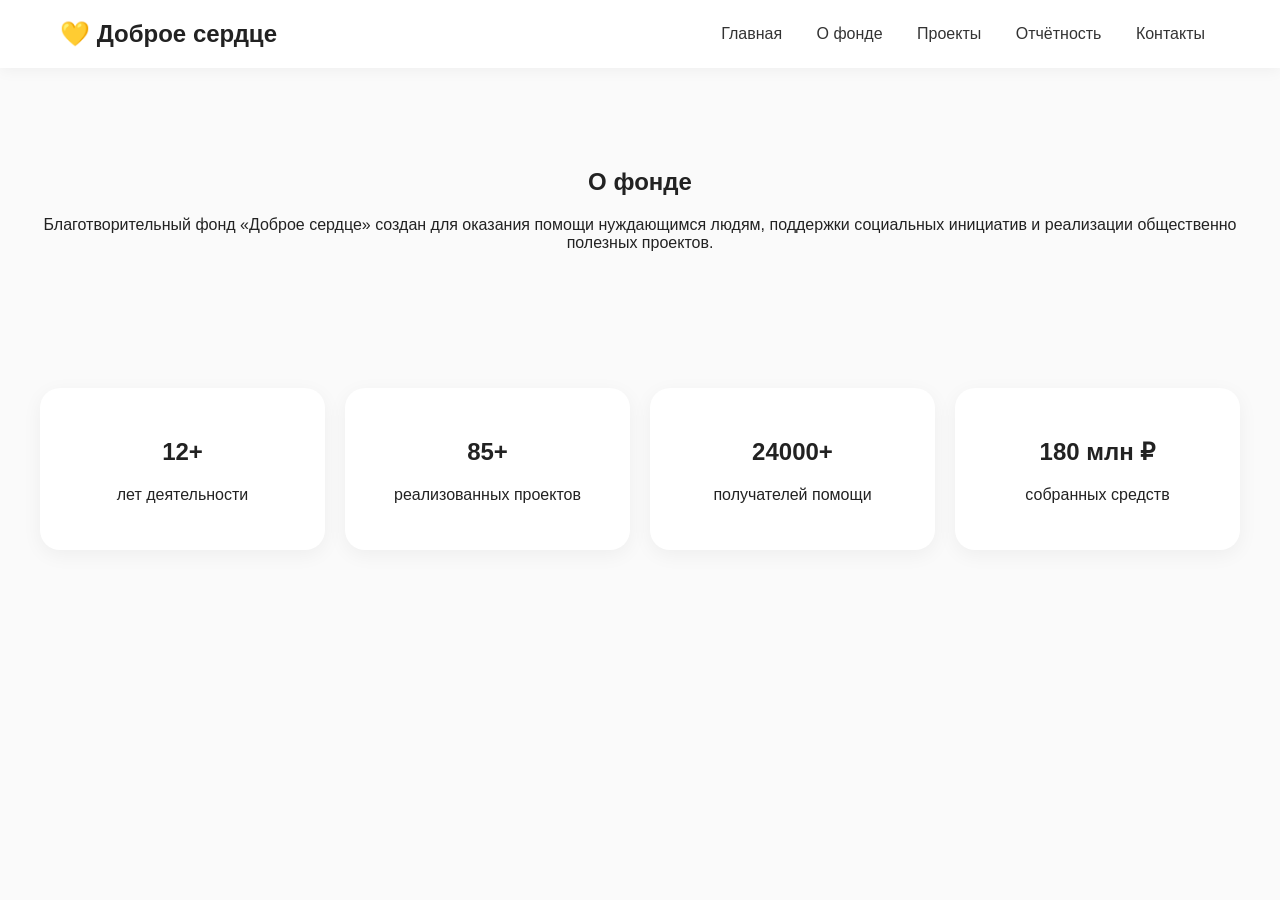
<file: about.html>
<!DOCTYPE html>
<html lang="ru">
<head>
<meta charset="UTF-8">
<title>О фонде</title>
<link rel="stylesheet" href="style.css">
</head>
<body>

<header>
<div class="logo">💛 Доброе сердце</div>

<nav>
<a href="index.html">Главная</a>
<a href="about.html">О фонде</a>
<a href="projects.html">Проекты</a>
<a href="reports.html">Отчётность</a>
<a href="contacts.html">Контакты</a>
</nav>
</header>

<section class="page-banner">
<h1>О фонде</h1>

<p>
Благотворительный фонд «Доброе сердце»
создан для оказания помощи нуждающимся людям,
поддержки социальных инициатив и реализации
общественно полезных проектов.
</p>
</section>

<section class="stats">

<div class="card">
<h2>12+</h2>
<p>лет деятельности</p>
</div>

<div class="card">
<h2>85+</h2>
<p>реализованных проектов</p>
</div>

<div class="card">
<h2>24000+</h2>
<p>получателей помощи</p>
</div>

<div class="card">
<h2>180 млн ₽</h2>
<p>собранных средств</p>
</div>

</section>

</body>
</html>
</file>
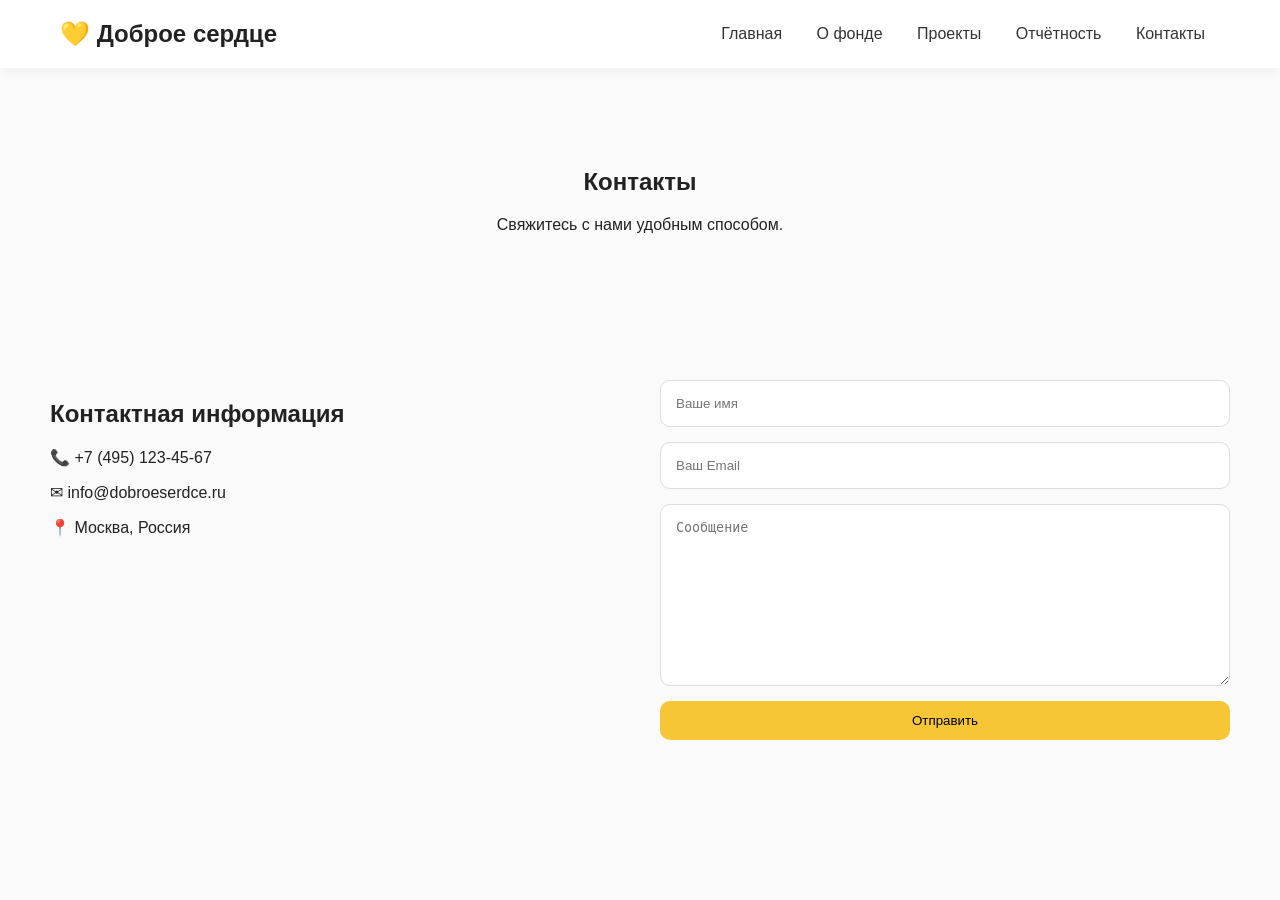
<file: contacts.html>
<!DOCTYPE html>
<html lang="ru">
<head>
<meta charset="UTF-8">
<title>Контакты</title>
<link rel="stylesheet" href="style.css">
</head>
<body>

<header>
<div class="logo">💛 Доброе сердце</div>

<nav>
<a href="index.html">Главная</a>
<a href="about.html">О фонде</a>
<a href="projects.html">Проекты</a>
<a href="reports.html">Отчётность</a>
<a href="contacts.html">Контакты</a>
</nav>
</header>

<section class="page-banner">
<h1>Контакты</h1>
<p>Свяжитесь с нами удобным способом.</p>
</section>

<section class="contacts">

<div class="contact-info">
<h2>Контактная информация</h2>

<p>📞 +7 (495) 123-45-67</p>
<p>✉ info@dobroeserdce.ru</p>
<p>📍 Москва, Россия</p>
</div>

<form class="contact-form">

<input type="text" placeholder="Ваше имя">

<input type="email" placeholder="Ваш Email">

<textarea placeholder="Сообщение"></textarea>

<button class="btn">
Отправить
</button>

</form>

</section>

<script src="script.js"></script>

</body>
</html>
</file>
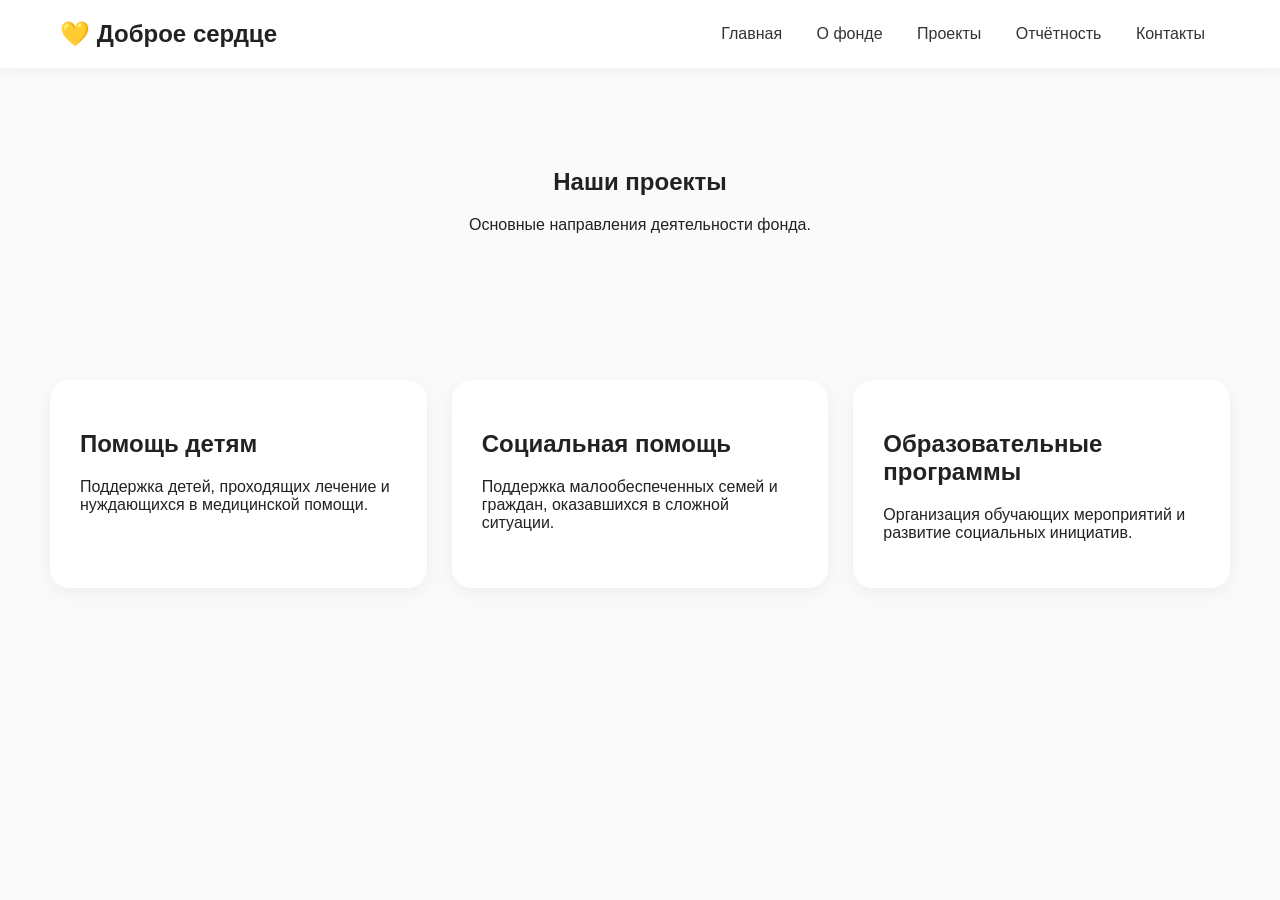
<file: projects.html>
<!DOCTYPE html>
<html lang="ru">
<head>
<meta charset="UTF-8">
<title>Проекты</title>
<link rel="stylesheet" href="style.css">
</head>
<body>

<header>
<div class="logo">💛 Доброе сердце</div>

<nav>
<a href="index.html">Главная</a>
<a href="about.html">О фонде</a>
<a href="projects.html">Проекты</a>
<a href="reports.html">Отчётность</a>
<a href="contacts.html">Контакты</a>
</nav>
</header>

<section class="page-banner">
<h1>Наши проекты</h1>
<p>Основные направления деятельности фонда.</p>
</section>

<section class="projects">

<div class="project-card">
<h2>Помощь детям</h2>
<p>
Поддержка детей, проходящих лечение
и нуждающихся в медицинской помощи.
</p>
</div>

<div class="project-card">
<h2>Социальная помощь</h2>
<p>
Поддержка малообеспеченных семей
и граждан, оказавшихся в сложной ситуации.
</p>
</div>

<div class="project-card">
<h2>Образовательные программы</h2>
<p>
Организация обучающих мероприятий
и развитие социальных инициатив.
</p>
</div>

</section>

</body>
</html>
</file>
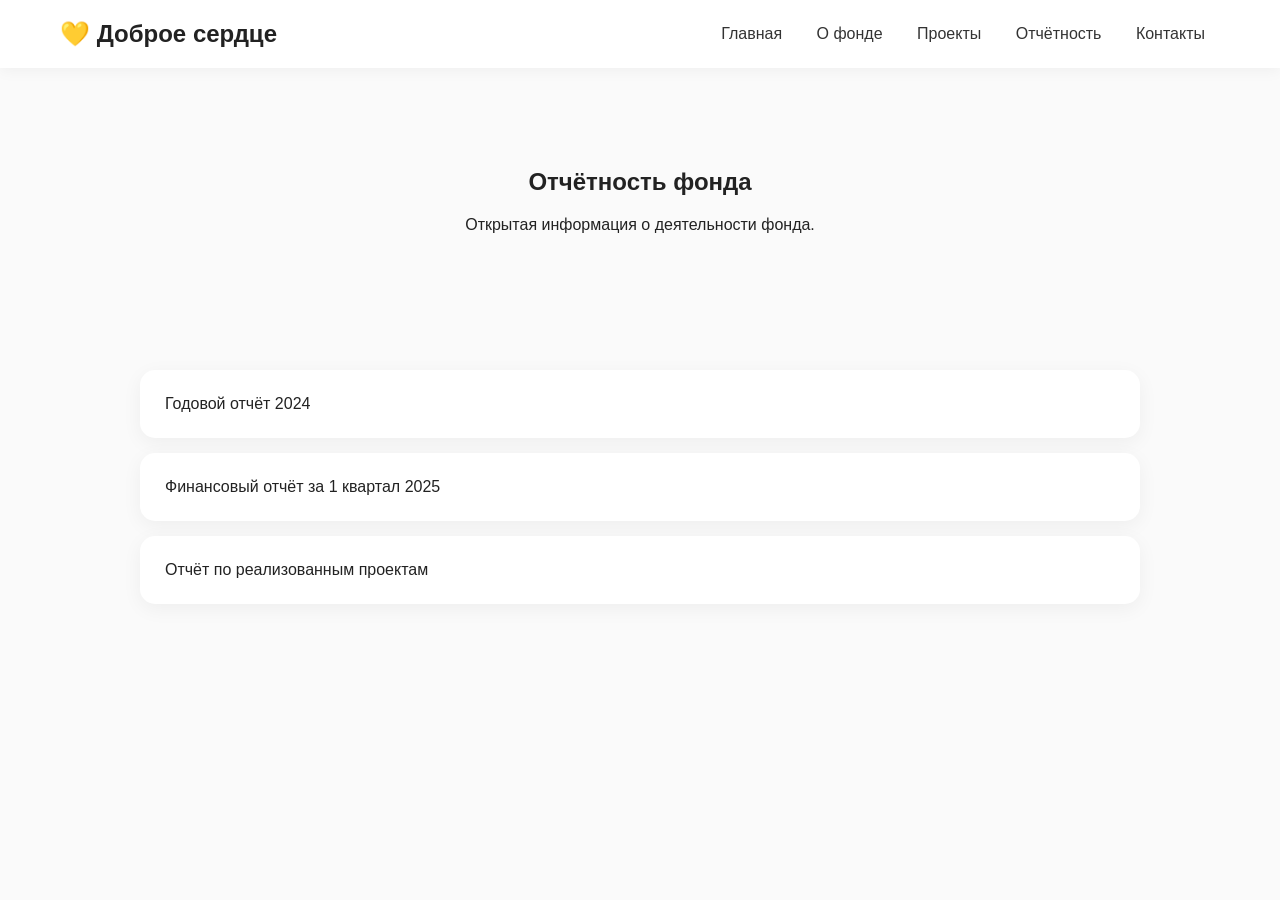
<file: reports.html>
<!DOCTYPE html>
<html lang="ru">
<head>
<meta charset="UTF-8">
<title>Отчётность</title>
<link rel="stylesheet" href="style.css">
</head>
<body>

<header>
<div class="logo">💛 Доброе сердце</div>

<nav>
<a href="index.html">Главная</a>
<a href="about.html">О фонде</a>
<a href="projects.html">Проекты</a>
<a href="reports.html">Отчётность</a>
<a href="contacts.html">Контакты</a>
</nav>
</header>

<section class="page-banner">
<h1>Отчётность фонда</h1>
<p>Открытая информация о деятельности фонда.</p>
</section>

<section class="reports">

<div class="report-card">
Годовой отчёт 2024
</div>

<div class="report-card">
Финансовый отчёт за 1 квартал 2025
</div>

<div class="report-card">
Отчёт по реализованным проектам
</div>

</section>

</body>
</html>
</file>
<file: style.css>
body{
margin:0;
font-family:Segoe UI,sans-serif;
background:#fafafa;
color:#222;
}

header{
display:flex;
justify-content:space-between;
align-items:center;
padding:20px 60px;
background:white;
box-shadow:0 2px 15px rgba(0,0,0,.05);
}

.logo{
font-size:24px;
font-weight:bold;
}

nav a{
text-decoration:none;
color:#333;
margin:0 15px;
font-weight:500;
}

nav a:hover{
color:#f7c637;
}

.btn{
background:#f7c637;
border:none;
padding:12px 24px;
border-radius:10px;
cursor:pointer;
}

.hero{
text-align:center;
padding:120px 20px;
}

.hero h1{
font-size:48px;
}

.page-banner{
text-align:center;
padding:80px 20px;
}

.stats{
max-width:1200px;
margin:auto;
display:grid;
grid-template-columns:repeat(4,1fr);
gap:20px;
padding:40px;
}

.card{
background:white;
padding:30px;
border-radius:20px;
text-align:center;
box-shadow:0 5px 20px rgba(0,0,0,.05);
}

.projects{
max-width:1200px;
margin:auto;
display:grid;
grid-template-columns:repeat(3,1fr);
gap:25px;
padding:50px;
}

.project-card{
background:white;
padding:30px;
border-radius:20px;
box-shadow:0 5px 20px rgba(0,0,0,.05);
}

.reports{
max-width:1000px;
margin:auto;
padding:40px;
}

.report-card{
background:white;
padding:25px;
margin-bottom:15px;
border-radius:15px;
box-shadow:0 5px 20px rgba(0,0,0,.05);
}

.contacts{
max-width:1200px;
margin:auto;
padding:50px;
display:grid;
grid-template-columns:1fr 1fr;
gap:40px;
}

.contact-form{
display:flex;
flex-direction:column;
gap:15px;
}

input,
textarea{
padding:15px;
border:1px solid #ddd;
border-radius:10px;
}

textarea{
height:150px;
}

footer{
text-align:center;
padding:30px;
background:white;
margin-top:50px;
}
</file>
